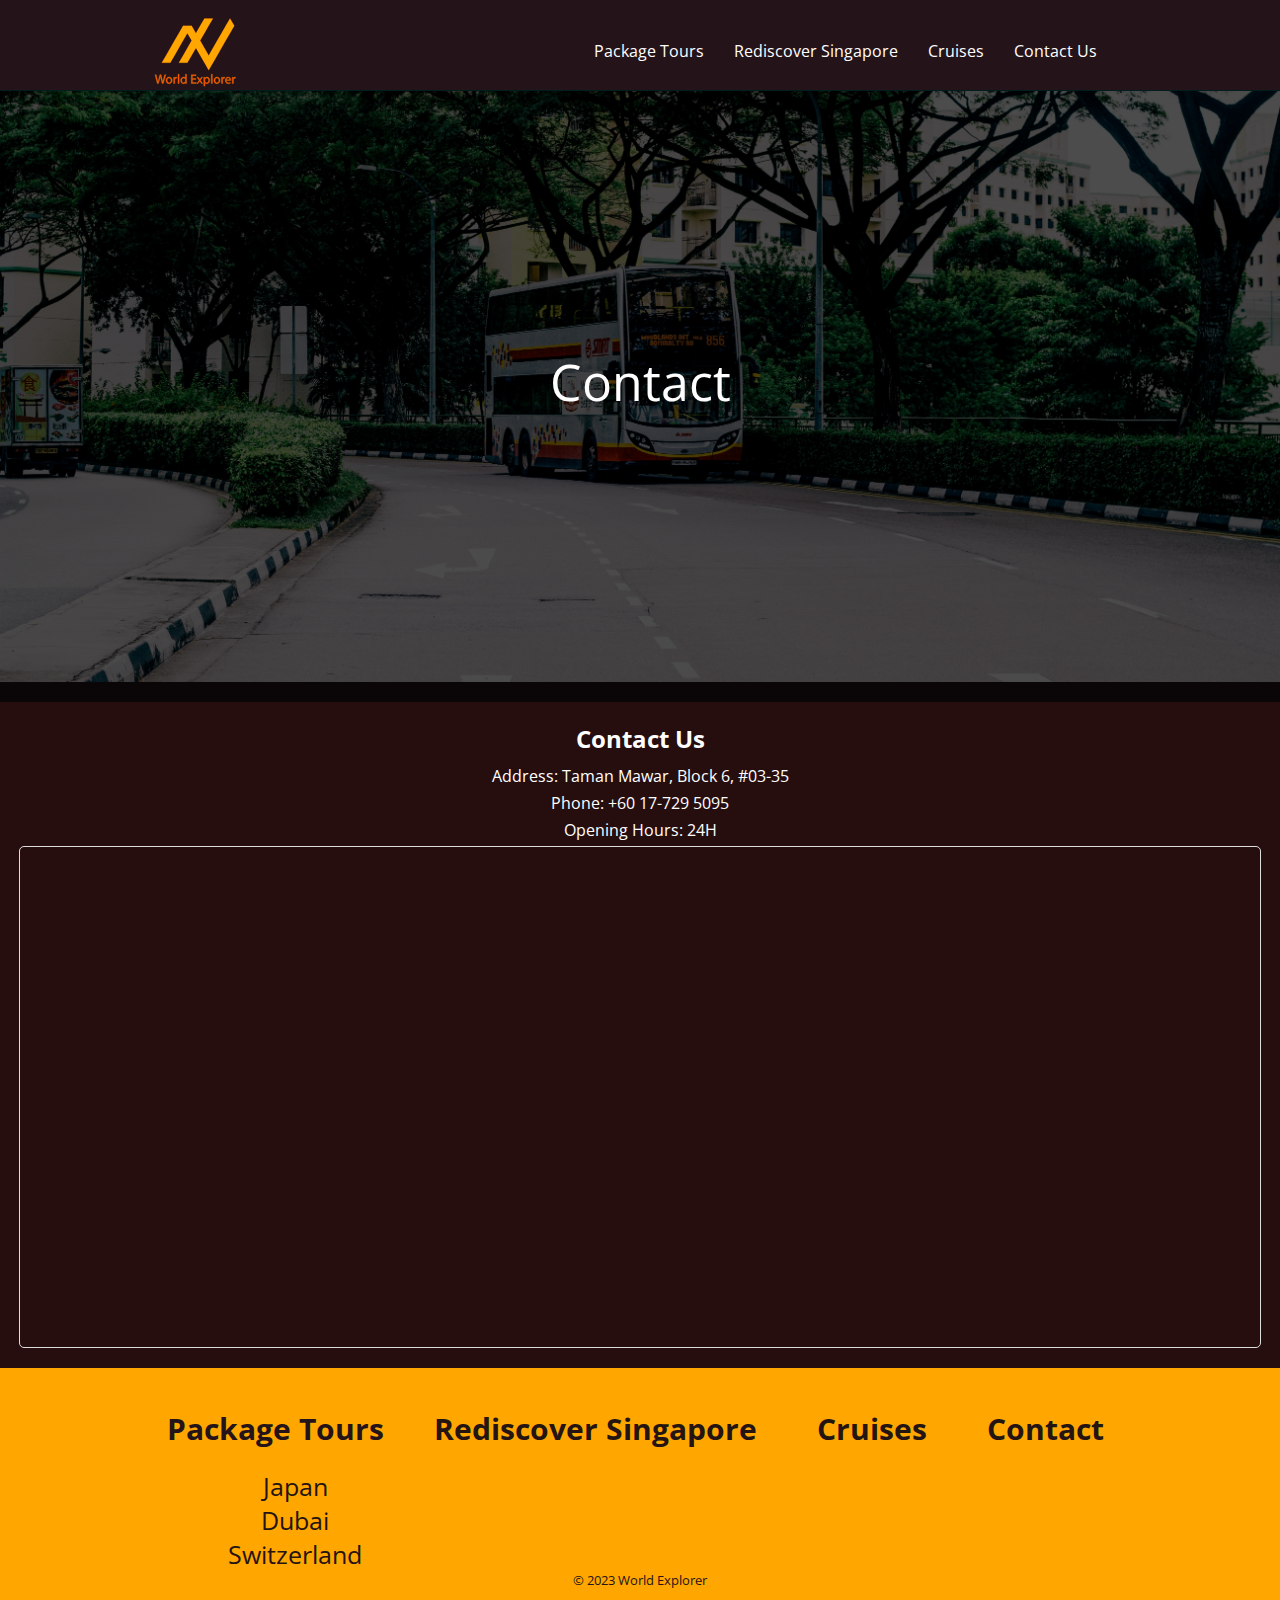
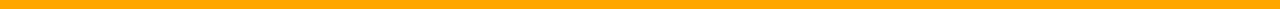
<file: L03/contact.html>
<!DOCTYPE html>
<html lang="en">
  <head>
    <meta charset="UTF-8" />
    <meta name="viewport" content="width=device-width, initial-scale=1.0" />
    <title>Contact Us</title>
    <link rel="stylesheet" href="index.css" type="text/css" />
  </head>
  <body>
    <header>
      <input type="checkbox" id="menu-icon" />
      <label id="menu-toggle" for="menu-icon"><i class="fa-solid fa-bars"></i></label>
    <nav>
      <div class="logo">
        <a href="index.html">
          <img id="logo-svg" src="SVG.svg" />
        </a>
      </div>
      <ul class="nav-links">
        <li>
          <a href="#Package">Package Tours</a>
          <ul class="sub-menu">
            <li><a href="japan.html">Japan</a></li>
            <li><a href="dubai.html">Dubai</a></li>
            <li><a href="swiss.html">Switzerland</a></li>
          </ul>
        </li>
        <li>
          <a href="rediscover.html">Rediscover Singapore</a>
        </li>
        <li><a href="cruises.html">Cruises</a></li>
        <li><a href="contact.html">Contact Us</a></li>
      </ul>
    </nav>
  </header>
    <div class="header-image">
      <img src="images/pexels-alameen-adae-1058830.jpg" alt="Header Image" />
      <div class="header-text-overlay">Contact</div>
    </div>

    <section class="contact">
      <div class="contact-info">
        <h2>Contact Us</h2>
        <p>Address: Taman Mawar, Block 6, #03-35</p>
        <p>Phone: +60 17-729 5095</p>
        <p>Opening Hours: 24H</p>
      </div>
      <div class="map">
        <!-- Embed your map here, for example using an iframe -->
        <iframe src="https://www.google.com/maps/embed?pb=!1m18!1m12!1m3!1d3988.505613137032!2d103.87466127676147!3d1.4697954985163915!2m3!1f0!2f0!3f0!3m2!1i1024!2i768!4f13.1!3m3!1m2!1s0x31da15fef36a5a41%3A0x19ec48b5707b1855!2sWorld%20Explorer!5e0!3m2!1sen!2ssg!4v1699447618575!5m2!1sen!2ssg" 
        width="600" height="450" style="border:0;" allowfullscreen="" loading="lazy" referrerpolicy="no-referrer-when-downgrade">
        </iframe>
    </section>

    <footer>
      <div class="footer">
        <div class="contain">
          <div class="col">
            <h1>Package Tours</h1>
            <ul>
              <li><a href="japan.html">Japan</a></li>
              <li><a href="dubai.html">Dubai</a></li>
              <li><a href="swiss.html">Switzerland</a></li>
            </ul>
          </div>
          <div class="col">
            <h1><a href="rediscover.html">Rediscover Singapore</a>
          </div>
          <div class="col">
            <h1><a href="cruises.html">Cruises</a></h1>
          </div>
          <div class="col">
            <h1><a href="contact.html">Contact</a></h1>
          </div>
        </div>
      </div>
      <p>&copy; 2023 World Explorer</p>
    </footer>
    <script>
      document.getElementById('menu-icon').addEventListener('change', function () {
          var navLinks = document.querySelector('.nav-links');
          navLinks.classList.toggle('show', this.checked);
      });
  </script>
  </body>
</html>
</file>
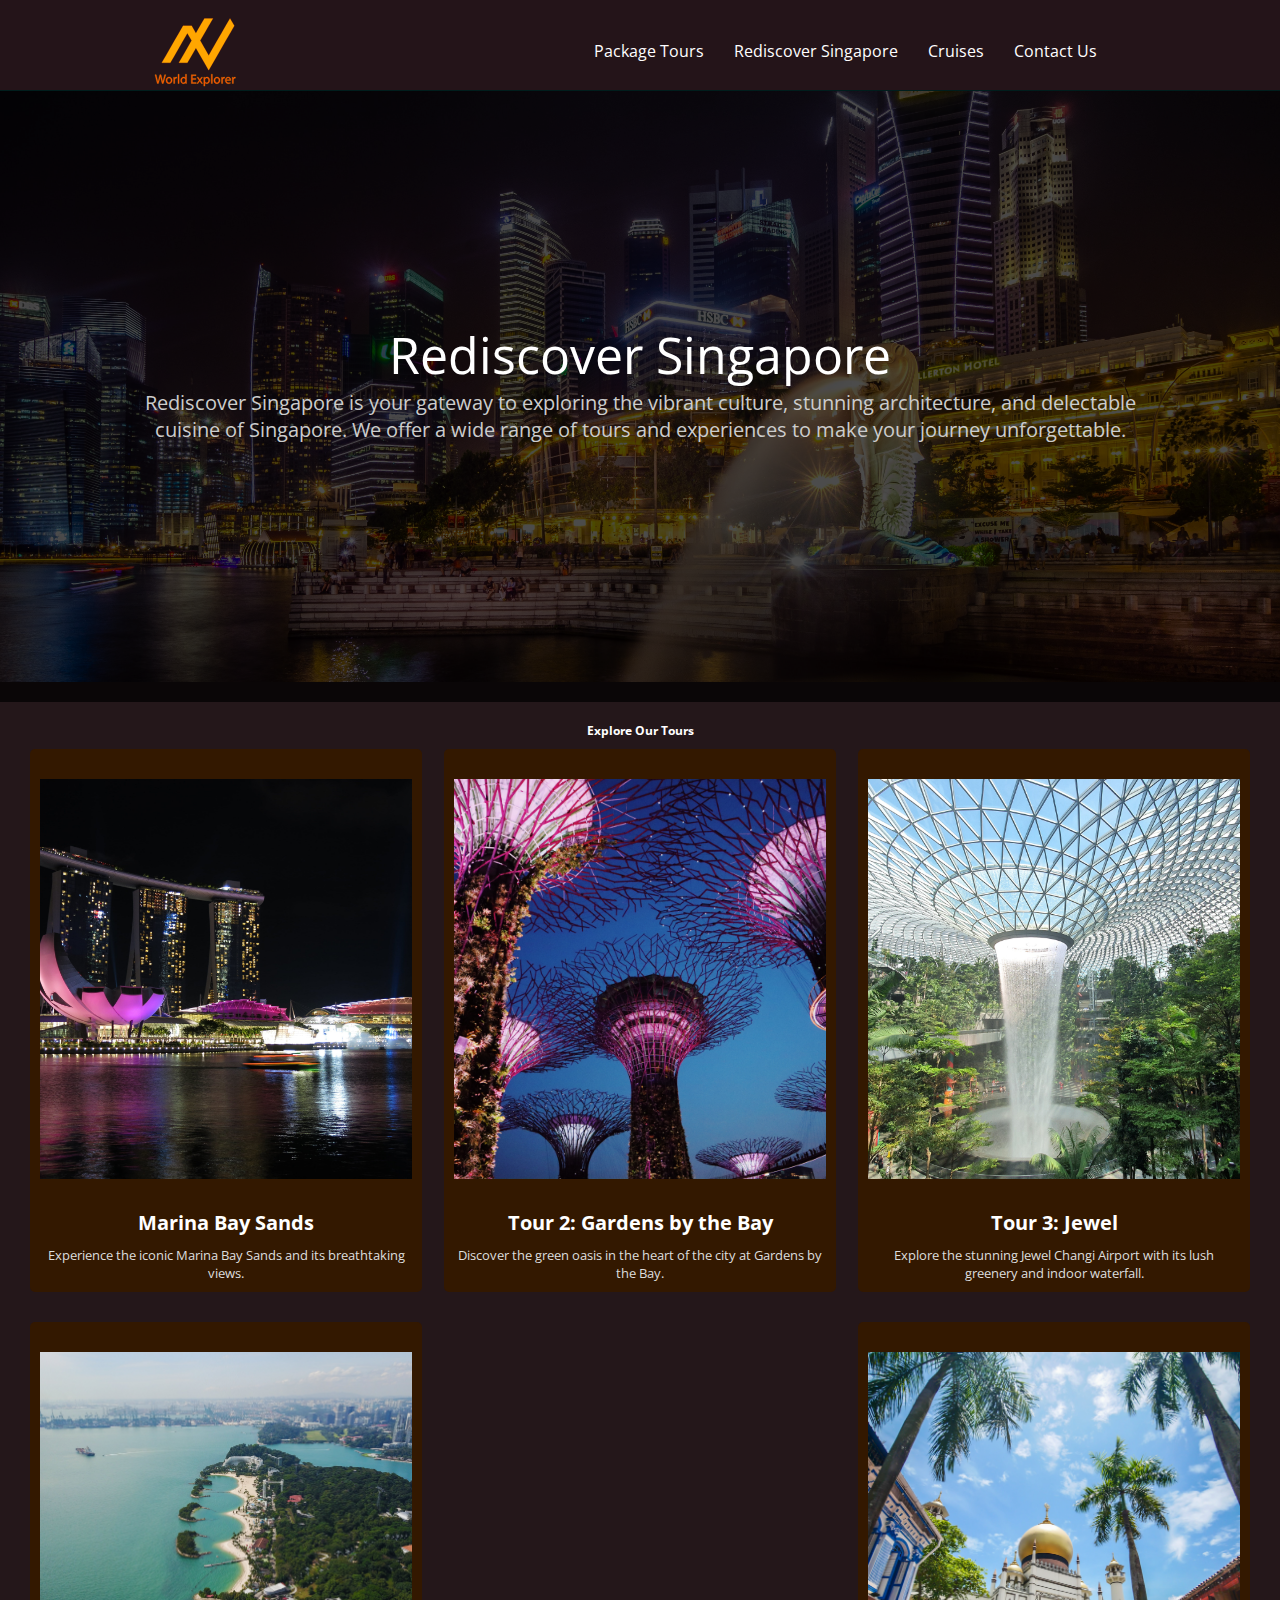
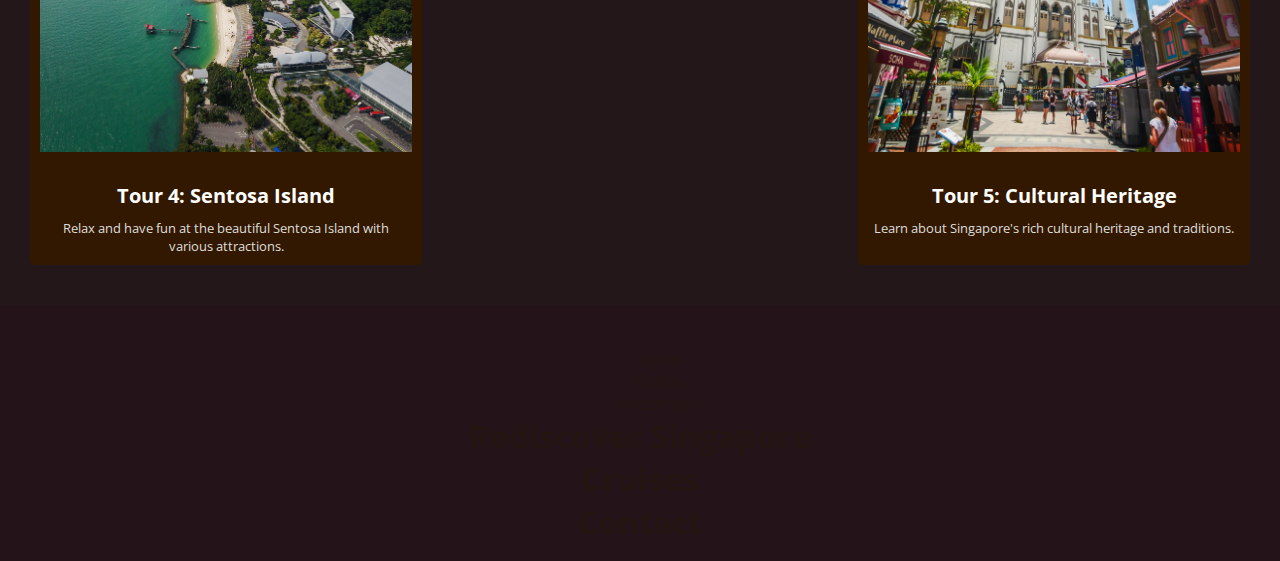
<file: L03/rediscover.html>
<!DOCTYPE html>
<html lang="en">
  <head>
    <meta charset="UTF-8" />
    <meta name="viewport" content="width=device-width, initial-scale=1.0" />
    <title>Rediscover Singapore</title>
    <link rel="stylesheet" href="index.css" type="text/css" />
  </head>
  <body>
    <header>
      <input type="checkbox" id="menu-icon" />
      <label id="menu-toggle" for="menu-icon"><i class="fa-solid fa-bars"></i></label>
    <nav>
      <div class="logo">
        <a href="index.html">
          <img id="logo-svg" src="SVG.svg" />
        </a>
      </div>
      <ul class="nav-links">
        <li>
          <a href="#Package">Package Tours</a>
          <ul class="sub-menu">
            <li><a href="japan.html">Japan</a></li>
            <li><a href="dubai.html">Dubai</a></li>
            <li><a href="swiss.html">Switzerland</a></li>
          </ul>
        </li>
        <li>
          <a href="rediscover.html">Rediscover Singapore</a>
        </li>
        <li><a href="cruises.html">Cruises</a></li>
        <li><a href="contact.html">Contact Us</a></li>
      </ul>
    </nav>
  </header>
    <div class="header-image">
      <img src="images/pexels-kin-pastor-777059.jpg" alt="Header Image" />
      <div class="header-text-overlay">Rediscover Singapore
        <p>
          Rediscover Singapore is your gateway to exploring the vibrant culture,
          stunning architecture, and delectable cuisine of Singapore. We offer a
          wide range of tours and experiences to make your journey unforgettable.
        </p>
      </div>
     
      </div>
    
  
    <section class="tours">
      <div class="title">
        <h2>Explore Our Tours</h2>
      </div>
      <div class="tour-box">
        <img src="images/pexels-pixabay-326787.jpg" alt="Marina Bay Sands" />
        <h3>Marina Bay Sands</h3>
        <p>
          Experience the iconic Marina Bay Sands and its breathtaking views.
        </p>
      </div>
      <div class="tour-box">
        <img src="images/pexels-addie-3152126.jpg" alt="Gardens By The Bay" />
        <h3>Tour 2: Gardens by the Bay</h3>
        <p>
          Discover the green oasis in the heart of the city at Gardens by the
          Bay.
        </p>
      </div>
      <div class="tour-box">
        <img src="images/pexels-medina-loh-5972167.jpg" alt="Tour 3" />
        <h3>Tour 3: Jewel</h3>
        <p>
          Explore the stunning Jewel Changi Airport with its lush greenery and
          indoor waterfall.
        </p>
      </div>
      <div class="tour-box">
        <img src="images/pexels-alexey-komissarov-9022610.jpg" alt="Tour 4" />
        <h3>Tour 4: Sentosa Island</h3>
        <p>
          Relax and have fun at the beautiful Sentosa Island with various
          attractions.
        </p>
      </div>
      <div class="tour-box">
        <img src="images/pexels-towfiqu-barbhuiya-13557589.jpg" alt="Tour 5" />
        <h3>Tour 5: Cultural Heritage</h3>
        <p>Learn about Singapore's rich cultural heritage and traditions.</p>
      </div>
    </section>
    <div class="footer">
      <div class="contain">
        <div class="col">
          <h1>Package Tours</h1>
          <ul>
            <li><a href="japan.html">Japan</a></li>
            <li><a href="dubai.html">Dubai</a></li>
            <li><a href="swiss.html">Switzerland</a></li>
          </ul>
        </div>
        <div class="col">
          <h1><a href="rediscover.html">Rediscover Singapore</a>
        </div>
        <div class="col">
          <h1><a href="cruises.html">Cruises</a></h1>
        </div>
        <div class="col">
          <h1><a href="contact.html">Contact</a></h1>
        </div>
      </div>
    </div>
    <p>&copy; 2023 World Explorer</p>
  </footer>
  <script>
    document.getElementById('menu-icon').addEventListener('change', function () {
        var navLinks = document.querySelector('.nav-links');
        navLinks.classList.toggle('show', this.checked);
    });
</script>
  </body>
</html>
</file>
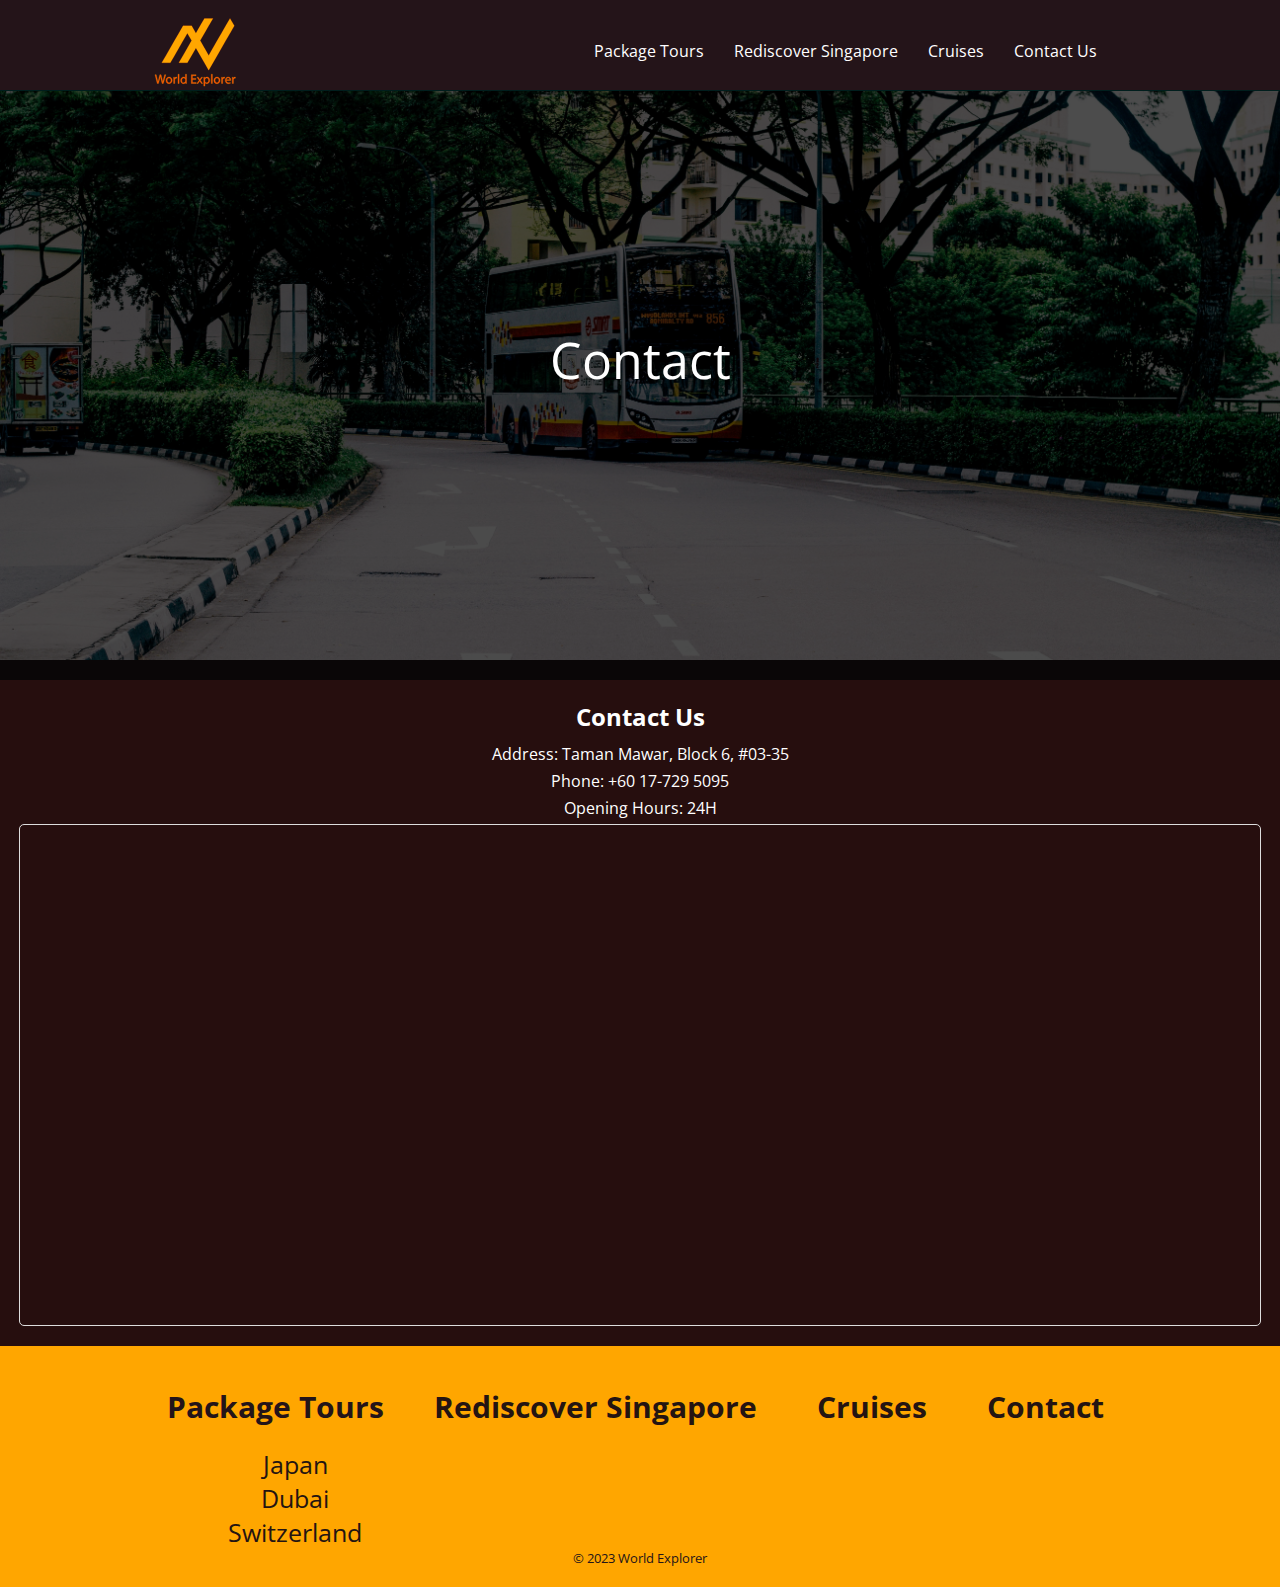
<file: Lesson 3/contact.html>
<!DOCTYPE html>
<html lang="en">
  <head>
    <meta charset="UTF-8" />
    <meta name="viewport" content="width=device-width, initial-scale=1.0" />
    <title>Contact Us</title>
    <link rel="stylesheet" href="index.css" type="text/css" />
  </head>
  <body>
    <header>
      <nav id="navbar">
        <div class="logo">
          <a href="index.html">
            <img id="logo-svg" src="SVG.svg" />
          </a>
        </div>
        <ul class="nav-links">
          <li>
            <a href="#Package">Package Tours</a>
            <ul class="sub-menu">
              <li><a href="japan.html">Japan</a></li>
              <li><a href="#Option2">Bali</a></li>
              <li><a href="#Option3">Switzerland</a></li>
            </ul>
          </li>
          <li>
            <a href="rediscover.html">Rediscover Singapore</a>
          </li>
          <li><a href="cruises.html">Cruises</a></li>
          <li><a href="contact.html">Contact Us</a></li>
        </ul>
      </nav>
    </header>
    <div class="header-image">
      <img src="images/pexels-alameen-adae-1058830.jpg" alt="Header Image" />
      <div class="header-text-overlay">Contact</div>
    </div>

    <section class="contact">
      <div class="contact-info">
        <h2>Contact Us</h2>
        <p>Address: Taman Mawar, Block 6, #03-35</p>
        <p>Phone: +60 17-729 5095</p>
        <p>Opening Hours: 24H</p>
      </div>
      <div class="map">
        <!-- Embed your map here, for example using an iframe -->
        <iframe src="https://www.google.com/maps/embed?pb=!1m18!1m12!1m3!1d3988.505613137032!2d103.87466127676147!3d1.4697954985163915!2m3!1f0!2f0!3f0!3m2!1i1024!2i768!4f13.1!3m3!1m2!1s0x31da15fef36a5a41%3A0x19ec48b5707b1855!2sWorld%20Explorer!5e0!3m2!1sen!2ssg!4v1699447618575!5m2!1sen!2ssg" 
        width="600" height="450" style="border:0;" allowfullscreen="" loading="lazy" referrerpolicy="no-referrer-when-downgrade">
        </iframe>
    </section>

    <footer>
      <div class="footer">
        <div class="contain">
          <div class="col">
            <h1>Package Tours</h1>
            <ul>
              <li><a href="japan.html">Japan</a></li>
              <li><a href="dubai.html">Dubai</a></li>
              <li><a href="swiss.html">Switzerland</a></li>
            </ul>
          </div>
          <div class="col">
            <h1><a href="rediscover.html">Rediscover Singapore</a>
          </div>
          <div class="col">
            <h1><a href="cruises.html">Cruises</a></h1>
          </div>
          <div class="col">
            <h1><a href="contact.html">Contact</a></h1>
          </div>
        </div>
      </div>
      <p>&copy; 2023 World Explorer</p>
    </footer>
    <script>
      document.getElementById('menu-icon').addEventListener('change', function () {
          var navLinks = document.querySelector('.nav-links');
          navLinks.classList.toggle('show', this.checked);
      });
  </script>
  </body>
</html>
</file>
<file: L03/index.css>
@import url("https://fonts.googleapis.com/css2?family=Open+Sans:wght@500;700&display=swap");

* {
  margin: 0;
  color: #fffffc;
  font-family: "Open Sans", sans-serif;
}
body {
  background-color: #241419;
  text-align: center;
  height: 100%;
}
.logo {
  margin-top: -30px;
  transition: transform 0.5s;
}

#logo-svg:hover {
  animation: rotateLogo 2s linear infinite;
}
@keyframes rotateLogo {
  0% {
    transform: rotate(0deg);
  }
  100% {
    transform: rotate(360deg);
  }
}

#logo-svg {
  width: 100px;
  height: 80px;
  margin-right: 800px;
}

header {
  padding: 0;
  width: 100%;
}
nav {
  display: flex;
  justify-content: center;
  position: fixed;
  top: 0;
  width: 100%;
  background-color: #241419;
  padding: 20px 0px;
  font-size: 16px;
  border-bottom: 1px solid #001e1d;
  height: 50px;
  z-index: 1;
  white-space: nowrap;
}

.nav-links {
  display: flex;
  list-style: none;
  font-family: sans-serif;
  padding-right: 300px;
  padding-top: 20px;
}

.nav-links li {
  margin-right: 10px;
  position: relative;
}

.nav-links a {
  text-decoration: none;
  padding: 0 10px;
  color: #fffeff;
}

.nav-links a:hover {
  text-decoration: underline;
  color: #ffa600;
}

.sub-menu {
  display: none;
  position: absolute;
  top: 100%;
  left: 0;
  background-color: #241419;
  padding: 10px;
  border: 1px solid #001e1d;
}

.nav-links li:hover .sub-menu {
  display: block;
}

section {
  display: flex;
  overflow: hidden;
  max-width: 100%;
}
article {
  padding: 50px 300px;
  text-align: center;

  padding-inline: 200px;
  transition: transform 0.3s;
}
#article1 {
  background-color: #1b1110;
}
#article2 {
  background-color: #241412;
}

article:hover .zoom-container {
  transform: scale(1.1);
}

article img {
  width: 300px;
  height: 200px;
  display: block;
  margin: 0 auto;
  padding-top: 20px;
  padding-bottom: 20px;
  object-fit: cover;
}

article .zoom-container {
  transition: transform 0.3s;
}

article:hover .zoom-container:hover {
  transform: scale(1.1);
}

article {
  font-size: 25px;
}

img {
  display: block;
  margin: 0 auto;
  padding-top: 20px;
  padding-bottom: 20px;
  object-fit: cover;
}
footer {
  background-color: #ffa600;
  color: black;

  padding-bottom: 30px;
  font-size: 25px;
}
footer h1 {
  text-decoration: none;
  padding: 20px;
  display: flex;
  color: #241419;
  flex-direction: column;
  justify-content: space-evenly;
  font-size: 30px;
}
footer p {
  color: #241419;
}
footer .tag {
  padding-bottom: 30px;
}
.video-overlay {
  width: 100%;
  height: 100%;
  background-color: rgba(0, 0, 0, 0.5); /* Adjust the opacity (0.5) as needed */
  pointer-events: none;
}
#video {
  position: relative;
  width: 100%;
  height: 500px;
  overflow: hidden;
}

#video video {
  position: absolute;
  top: 0;
  left: 0;
  width: 100%;
  height: 100%;
  object-fit: cover;
}

ul {
  list-style-type: none;
}

header {
  text-align: center;
  background-color: #ffa600;
  padding: 20px 0;
}

h1 {
  color: #241419;
}

section {
  display: flex;
  justify-content: space-between;
}

.image {
  flex: 1;
  padding: 20px;
  box-sizing: border-box;
}

.image img {
  max-width: 100%;
  height: auto;
  display: block;
  border: 1px solid #ddd;
  border-radius: 5px;
}

.description {
  flex: 1;
  background-color: white;
  padding: 20px;
  border: 1px solid #ddd;
  border-radius: 5px;
  box-shadow: 0 4px 6px rgba(0, 0, 0, 0.1);
}
h2 .description {
  color: #241419;
}

p .description {
  color: #555;
}

footer {
  text-align: center;
  background-color: #ffa600;
  padding: 20px 0;
}

p {
  color: #241419;
  font-size: 0.8rem;
}

.destination {
  display: flex;
  flex-direction: column;
  margin-bottom: 20px;
}
.destination .description {
  flex: 1; /* Expand to fill available space */
  padding: 20px;
  background-color: #fff;
  border: 1px solid #ccc;
  border-radius: 5px;
  box-shadow: 0 2px 4px rgba(0, 0, 0, 0.2);
}

.destination .description h2 {
  font-size: 24px;
  color: #333;
  margin: 0 0 10px;
}

.destination .description p {
  font-size: 16px;
  color: #666;
}
.header-image {
  width: 100%;
  overflow: hidden;
  position: relative;
}

.header-image img {
  width: 100%;
  height: 600px;
  display: block;
}
.header-text-overlay {
  position: absolute;
  top: 0;
  left: 0;
  width: 100%;
  height: 100%;
  background-color: rgba(0, 0, 0, 0.7);
  display: flex;
  justify-content: center;
  align-items: center;
  color: white;
  font-size: 50px;
  flex-direction: column;
}
.header-text-overlays {
  position: absolute;
  top: 0;
  left: 0;
  width: 100%;
  height: 100%;
  background-color: rgba(0, 0, 0, 0.3);
  display: flex;
  justify-content: center;
  align-items: center;
  color: white;
  font-size: 60px;
  flex-direction: column;
}
.header-text-overlays p {
  color: #ccc;
  font-size: 20px;
}
.header-text-overlay p {
  color: #ccc;
  font-size: 20px;
  max-width: 1000px;
}
.destination {
  display: flex;
  flex-direction: column;
  margin-bottom: 20px;
}
.destination .image {
  position: relative;
  max-height: 500px;
  overflow: hidden;
}

.destination .image img {
  width: 100%;
  height: auto;
  display: block;
  object-fit: cover;
}

article p {
  color: #ddd;
  font-size: 16px;
}
.what {
  display: flex;
  justify-content: center;
  flex-direction: column;
  align-items: center;
}

.what h2 {
  font-size: 24px;
  text-align: center;
  color: #fff;
  margin-bottom: 20px;
}
.what p {
  font-size: 16px;
  text-align: center;
  color: #fff;
}

.tours {
  padding: 20px;
  background-color: #24171a;
}

.tours h2 {
  font-size: 24px;
  margin-bottom: 20px;
  color: #fff;
  align-items: center;
}

.tour-box {
  display: flex;
  flex-direction: row;
  align-items: center;
  background-color: #331800;
  padding: 20px;
  transition: transform 0.5s;

  margin: 10px;
  border-radius: 5px;
}

.tour-box img {
  width: 100%;
  height: 400px;
  object-fit: cover;
  margin-bottom: 10px;
}

.tour-box h3 {
  font-size: 20px;
  margin-bottom: 10px;
  color: #fff;
}

.tour-box p {
  text-align: center;
  color: #ddd;
}

.tours {
  display: flex;
  flex-wrap: wrap;
  justify-content: space-between;
}

.tour-box {
  width: 30%;
  margin-bottom: 20px;
  flex-direction: column;
}
.title {
  width: 100%;
  text-align: center;
}
footer {
  background-color: #ffa600;
  color: white;
  text-align: center;
  padding: 20px 0;
}
footer .footer .contain {
  display: flex;
  flex-direction: row;
  justify-content: center;
}

.footer a {
  color: #241412;
  text-decoration: none;
  margin: 0 10px;
}
.tour-box:hover {
  transform: scale(1.2);
}
.contact {
  display: flex;
  justify-content: space-between;
  align-items: center;
  padding: 20px;
  background-color: #260e0e;
}

.contact-info {
  width: 45%;
}

.contact-info h2 {
  font-size: 24px;
  color: #fff;
  margin-bottom: 10px;
}

.contact-info p {
  font-size: 16px;
  color: #fff;
  margin: 5px 0;
}

.map {
  width: 50%;
  height: 500px;
  border: 1px solid #ddd;
  border-radius: 5px;
  overflow: hidden;
}
.replacement-image {
  display: none;
}

.map iframe {
  width: 100%;
  height: 100%;
  border: 0;
  filter: invert(100%);
}
.col ul li {
  color: #1b1110;
}
button {
  background-color: #ffa600;
  border: none;
  color: black;
  padding: 20px 100px;
  text-align: center;
  text-decoration: none;
  display: inline-block;
  font-size: 16px;
  margin: 4px 2px;
  border-radius: 100px;
  font-size: 20px;
  transition: transform 0.5s;
}
button:hover {
  background-color: black;
  color: #ffa600;
}
#menu-toggle {
  display: block;
  cursor: pointer;
  position: fixed;
  top: 20px;
  right: 20px;
  z-index: 2;
  background-color: #ffa600;
  padding: 10px;
}

#menu-toggle div {
  width: 30px;
  height: 3px;
  background-color: #fff;
  margin: 6px 0;
  transition: 0.4s;
  z-index: 2;
}

@media only screen and (max-width: 768px) {
  #menu-toggle {
    display: block;
    z-index: 2;
  }

  .nav-links {
    display: none;
    position: absolute;
    top: 80px;
    left: 0;
    width: 100%;
    background-color: #241419;
    text-align: center;
    flex-direction: column;
    z-index: 1;
  }

  .nav-links a {
    color: #fff;
    display: block;
    padding: 15px;
    text-decoration: none;
  }
  .nav-links.show {
    display: flex;
  }

  .nav-links a:hover {
    background-color: #555;
  }

  section {
    flex-direction: column;
  }

  header {
    position: relative;
    z-index: 2;
  }

  #menu-toggle {
    font-size: 30px;
    color: #fff;
  }
  .tours {
    max-width: 500px;
  }

  .tour-box img {
    height: 200px;
    width: 300px;
  }
  .tour-box {
    height: 350px;

    margin-left: -20px;
    justify-content: center;
  }
  .tours h3 {
    font-size: 20px;
    margin-bottom: 0;

    margin-bottom: 0px;
    color: #fff;
    align-items: center;
  }
  .tours p {
    font-size: 10px;
    width: 200px;

    margin-bottom: 0px;
    color: #fff;
    align-items: center;
  }

  #video .replacement-image {
    object-fit: cover;
    display: block;
    margin: 0 auto;
    padding-top: 20px;
    padding-bottom: 20px;
    object-fit: cover;
    height: 500px;
  }
  #video video {
    display: none;
  }

  #video video.homeVideo {
    height: 400px;
  }

  article {
    padding: 20px;
  }

  .tour-box {
    width: 100%;
  }

  .map {
    width: 100%;
  }
  .video video {
    height: 400px;
  }

  .contact {
    flex-direction: column;
    text-align: center;
  }

  button {
    padding: 10px 50px;
  }

  .footer {
    width: 100%;
    font-size: 12px;
  }
  .footer h1 {
    font-size: 13px;
  }
  section {
    width: 100%;
    justify-content: center;
    flex-direction: column;
  }
}

@media only screen and (max-width: 1800px) {
  body {
    padding: 0;
    width: 100%;
  }
  #logo-svg {
    width: 100px;
    height: 80px;
    margin-right: 300px;
  }
  .nav-links {
    padding-right: 20px;
  }
  article {
    padding: 20px;
  }

  .tour-box {
    padding: 10px;
  }
  .tours h2 {
    font-size: 12px;
    margin-bottom: 0px;
    color: #fff;
    align-items: center;
  }

  .map {
    width: 100%;
  }

  .contact {
    flex-direction: column;
    text-align: center;
  }

  button {
    padding: 10px 50px;
  }
  section {
    padding-inline: 20px;
  }

  .footer {
    width: 100%;
  }
}
@media only screen and (min-width: 769px) {
  #menu-toggle {
    display: none;
  }
  .nav-links {
    display: flex;
  }
}
</file>
<file: Lesson 3/index.css>
@import url("https://fonts.googleapis.com/css2?family=Open+Sans:wght@500;700&display=swap");

* {
  margin: 0;
  color: #fffffc;
  font-family: "Open Sans", sans-serif;
}
body {
  background-color: #241419;
  text-align: center;
  height: 100%;
}
.logo {
  margin-top: -30px;
  transition: transform 0.5s;
}

#logo-svg:hover {
  animation: rotateLogo 2s linear infinite;
}
@keyframes rotateLogo {
  0% {
    transform: rotate(0deg);
  }
  100% {
    transform: rotate(360deg);
  }
}

#logo-svg {
  width: 100px;
  height: 80px;
  margin-right: 800px;
}

header {
  padding: 0;
  width: 100%;
}
nav {
  display: flex;
  justify-content: center;
  position: fixed;
  top: 0;
  width: 100%;
  background-color: #241419;
  padding: 20px 0px;
  font-size: 16px;
  border-bottom: 1px solid #001e1d;
  height: 50px;
  z-index: 1;
  white-space: nowrap;
}

.nav-links {
  display: flex;
  list-style: none;
  font-family: sans-serif;
  padding-right: 300px;
  padding-top: 20px;
}

.nav-links li {
  margin-right: 10px;
  position: relative;
}

.nav-links a {
  text-decoration: none;
  padding: 0 10px;
  color: #fffeff;
}

.nav-links a:hover {
  text-decoration: underline;
  color: #ffa600;
}

.sub-menu {
  display: none;
  position: absolute;
  top: 100%;
  left: 0;
  background-color: #241419;
  padding: 10px;
  border: 1px solid #001e1d;
}

.nav-links li:hover .sub-menu {
  display: block;
}

section {
  display: flex;
  overflow: hidden;
  max-width: 100%;
}
article {
  padding: 50px 300px;
  text-align: center;

  padding-inline: 200px;
  transition: transform 0.3s;
}
#article1 {
  background-color: #1b1110;
}
#article2 {
  background-color: #241412;
}

article:hover .zoom-container {
  transform: scale(1.1);
}

article img {
  width: 300px;
  height: 200px;
  display: block;
  margin: 0 auto;
  padding-top: 20px;
  padding-bottom: 20px;
  object-fit: cover;
}

article .zoom-container {
  transition: transform 0.3s;
}

article:hover .zoom-container:hover {
  transform: scale(1.1);
}

article {
  font-size: 25px;
}

img {
  display: block;
  margin: 0 auto;
  padding-top: 20px;
  padding-bottom: 20px;
  object-fit: cover;
}
footer {
  background-color: #ffa600;
  color: black;

  padding-bottom: 30px;
  font-size: 25px;
}
footer h1 {
  text-decoration: none;
  padding: 20px;
  display: flex;
  color: #241419;
  flex-direction: column;
  justify-content: space-evenly;
  font-size: 30px;
}
footer p {
  color: #241419;
}
footer .tag {
  padding-bottom: 30px;
}
.video-overlay {
  width: 100%;
  height: 100%;
  background-color: rgba(0, 0, 0, 0.5); /* Adjust the opacity (0.5) as needed */
  pointer-events: none;
}
#video {
  position: relative;
  width: 100%;
  height: 500px;
  overflow: hidden;
}

#video video {
  position: absolute;
  top: 0;
  left: 0;
  width: 100%;
  height: 100%;
  object-fit: cover;
}

ul {
  list-style-type: none;
}

header {
  text-align: center;
  background-color: #ffa600;
  padding: 20px 0;
}

h1 {
  color: #241419;
}

section {
  display: flex;
  justify-content: space-between;
}

.image {
  flex: 1;
  padding: 20px;
  box-sizing: border-box;
}

.image img {
  max-width: 100%;
  height: auto;
  display: block;
  border: 1px solid #ddd;
  border-radius: 5px;
}

.description {
  flex: 1;
  background-color: white;
  padding: 20px;
  border: 1px solid #ddd;
  border-radius: 5px;
  box-shadow: 0 4px 6px rgba(0, 0, 0, 0.1);
}
h2 .description {
  color: #241419;
}

p .description {
  color: #555;
}

footer {
  text-align: center;
  background-color: #ffa600;
  padding: 20px 0;
}

p {
  color: #241419;
  font-size: 0.8rem;
}

.destination {
  display: flex;
  flex-direction: column;
  margin-bottom: 20px;
}
.destination .description {
  flex: 1; /* Expand to fill available space */
  padding: 20px;
  background-color: #fff;
  border: 1px solid #ccc;
  border-radius: 5px;
  box-shadow: 0 2px 4px rgba(0, 0, 0, 0.2);
}

.destination .description h2 {
  font-size: 24px;
  color: #333;
  margin: 0 0 10px;
}

.destination .description p {
  font-size: 16px;
  color: #666;
}
.header-image {
  width: 100%;
  overflow: hidden;
  position: relative;
}

.header-image img {
  width: 100%;
  height: 600px;
  display: block;
}
.header-text-overlay {
  position: absolute;
  top: 0;
  left: 0;
  width: 100%;
  height: 100%;
  background-color: rgba(0, 0, 0, 0.7);
  display: flex;
  justify-content: center;
  align-items: center;
  color: white;
  font-size: 50px;
  flex-direction: column;
}
.header-text-overlays {
  position: absolute;
  top: 0;
  left: 0;
  width: 100%;
  height: 100%;
  background-color: rgba(0, 0, 0, 0.3);
  display: flex;
  justify-content: center;
  align-items: center;
  color: white;
  font-size: 60px;
  flex-direction: column;
}
.header-text-overlays p {
  color: #ccc;
  font-size: 20px;
}
.header-text-overlay p {
  color: #ccc;
  font-size: 20px;
  max-width: 1000px;
}
.destination {
  display: flex;
  flex-direction: column;
  margin-bottom: 20px;
}
.destination .image {
  position: relative;
  max-height: 500px;
  overflow: hidden;
}

.destination .image img {
  width: 100%;
  height: auto;
  display: block;
  object-fit: cover;
}

article p {
  color: #ddd;
  font-size: 16px;
}
.what {
  display: flex;
  justify-content: center;
  flex-direction: column;
  align-items: center;
}

.what h2 {
  font-size: 24px;
  text-align: center;
  color: #fff;
  margin-bottom: 20px;
}
.what p {
  font-size: 16px;
  text-align: center;
  color: #fff;
}

.tours {
  padding: 20px;
  background-color: #24171a;
}

.tours h2 {
  font-size: 24px;
  margin-bottom: 20px;
  color: #fff;
  align-items: center;
}

.tour-box {
  display: flex;
  flex-direction: row;
  align-items: center;
  background-color: #331800;
  padding: 20px;
  transition: transform 0.5s;

  margin: 10px;
  border-radius: 5px;
}

.tour-box img {
  width: 100%;
  height: 400px;
  object-fit: cover;
  margin-bottom: 10px;
}

.tour-box h3 {
  font-size: 20px;
  margin-bottom: 10px;
  color: #fff;
}

.tour-box p {
  text-align: center;
  color: #ddd;
}

.tours {
  display: flex;
  flex-wrap: wrap;
  justify-content: space-between;
}

.tour-box {
  width: 30%;
  margin-bottom: 20px;
  flex-direction: column;
}
.title {
  width: 100%;
  text-align: center;
}
footer {
  background-color: #ffa600;
  color: white;
  text-align: center;
  padding: 20px 0;
}
footer .footer .contain {
  display: flex;
  flex-direction: row;
  justify-content: center;
}

.footer a {
  color: #241412;
  text-decoration: none;
  margin: 0 10px;
}
.tour-box:hover {
  transform: scale(1.2);
}
.contact {
  display: flex;
  justify-content: space-between;
  align-items: center;
  padding: 20px;
  background-color: #260e0e;
}

.contact-info {
  width: 45%;
}

.contact-info h2 {
  font-size: 24px;
  color: #fff;
  margin-bottom: 10px;
}

.contact-info p {
  font-size: 16px;
  color: #fff;
  margin: 5px 0;
}

.map {
  width: 50%;
  height: 500px;
  border: 1px solid #ddd;
  border-radius: 5px;
  overflow: hidden;
}
.replacement-image {
  display: none;
}

.map iframe {
  width: 100%;
  height: 100%;
  border: 0;
  filter: invert(100%);
}
.col ul li {
  color: #1b1110;
}
button {
  background-color: #ffa600;
  border: none;
  color: black;
  padding: 20px 100px;
  text-align: center;
  text-decoration: none;
  display: inline-block;
  font-size: 16px;
  margin: 4px 2px;
  border-radius: 100px;
  font-size: 20px;
  transition: transform 0.5s;
}
button:hover {
  background-color: black;
  color: #ffa600;
}
#menu-toggle {
  display: block;
  cursor: pointer;
  position: fixed;
  top: 20px;
  right: 20px;
  z-index: 2;
  background-color: #ffa600;
  padding: 10px;
}

#menu-toggle div {
  width: 30px;
  height: 3px;
  background-color: #fff;
  margin: 6px 0;
  transition: 0.4s;
  z-index: 2;
}

@media only screen and (max-width: 768px) {
  #menu-toggle {
    display: block;
    z-index: 2;
  }

  .nav-links {
    display: none;
    position: absolute;
    top: 80px;
    left: 0;
    width: 100%;
    background-color: #241419;
    text-align: center;
    flex-direction: column;
    z-index: 1;
  }

  .nav-links a {
    color: #fff;
    display: block;
    padding: 15px;
    text-decoration: none;
  }
  .nav-links.show {
    display: flex;
  }

  .nav-links a:hover {
    background-color: #555;
  }

  section {
    flex-direction: column;
  }

  header {
    position: relative;
    z-index: 2;
  }

  #menu-toggle {
    font-size: 30px;
    color: #fff;
  }
  .tours {
    max-width: 500px;
  }

  .tour-box img {
    height: 200px;
    width: 300px;
  }
  .tour-box {
    height: 350px;

    margin-left: -20px;
    justify-content: center;
  }
  .tours h3 {
    font-size: 20px;
    margin-bottom: 0;

    margin-bottom: 0px;
    color: #fff;
    align-items: center;
  }
  .tours p {
    font-size: 10px;
    width: 200px;

    margin-bottom: 0px;
    color: #fff;
    align-items: center;
  }

  #video .replacement-image {
    object-fit: cover;
    display: block;
    margin: 0 auto;
    padding-top: 20px;
    padding-bottom: 20px;
    object-fit: cover;
    height: 500px;
  }
  #video video {
    display: none;
  }

  #video video.homeVideo {
    height: 400px;
  }

  article {
    padding: 20px;
  }

  .tour-box {
    width: 100%;
  }

  .map {
    width: 100%;
  }
  .video video {
    height: 400px;
  }

  .contact {
    flex-direction: column;
    text-align: center;
  }

  button {
    padding: 10px 50px;
  }

  .footer {
    width: 100%;
    font-size: 12px;
  }
  .footer h1 {
    font-size: 13px;
  }
  section {
    width: 100%;
    justify-content: center;
    flex-direction: column;
  }
}

@media only screen and (max-width: 1800px) {
  body {
    padding: 0;
    width: 100%;
  }
  #logo-svg {
    width: 100px;
    height: 80px;
    margin-right: 300px;
  }
  .nav-links {
    padding-right: 20px;
  }
  article {
    padding: 20px;
  }

  .tour-box {
    padding: 10px;
  }
  .tours h2 {
    font-size: 12px;
    margin-bottom: 0px;
    color: #fff;
    align-items: center;
  }

  .map {
    width: 100%;
  }

  .contact {
    flex-direction: column;
    text-align: center;
  }

  button {
    padding: 10px 50px;
  }
  section {
    padding-inline: 20px;
  }

  .footer {
    width: 100%;
  }
}
@media only screen and (min-width: 769px) {
  #menu-toggle {
    display: none;
  }
  .nav-links {
    display: flex;
  }
}
</file>
